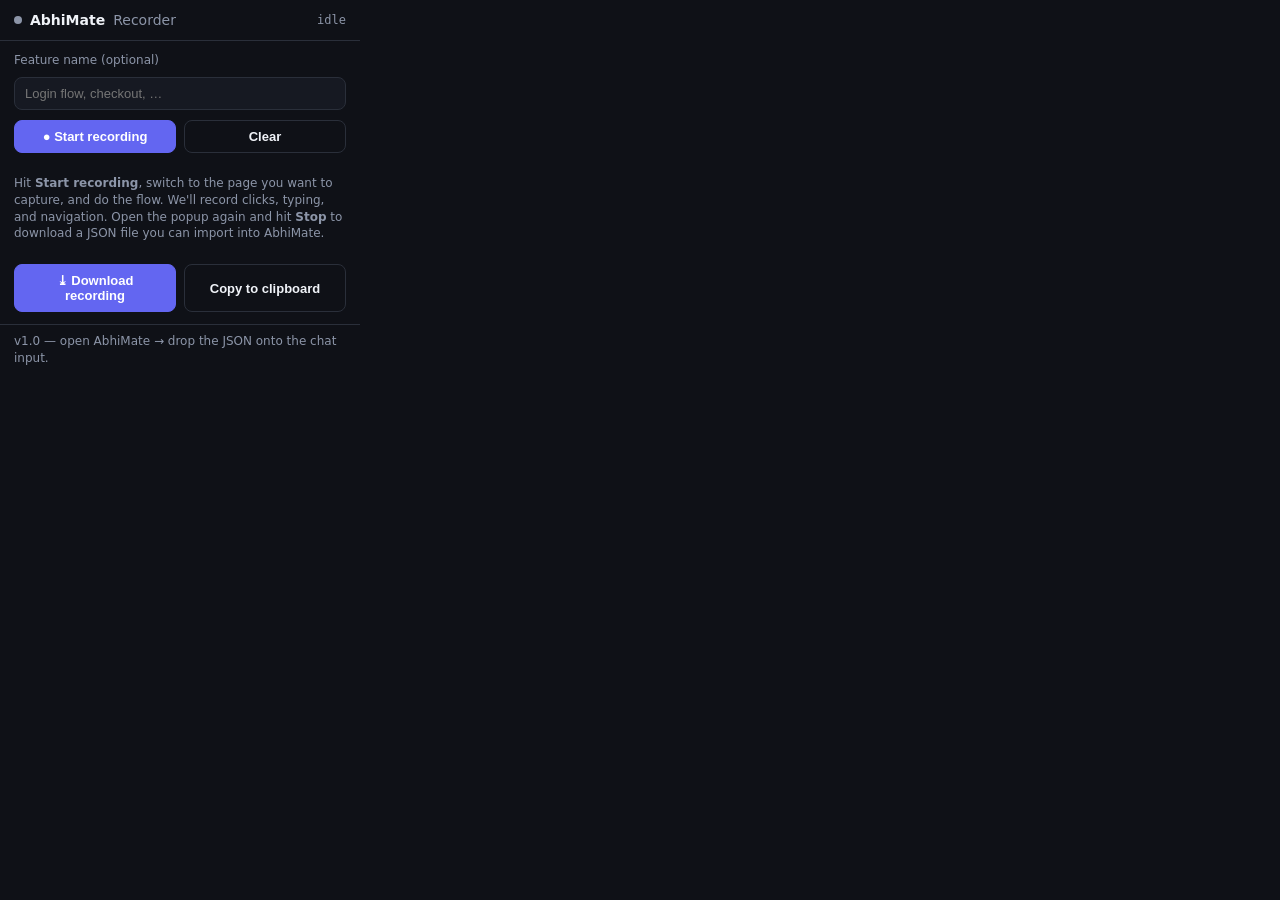
<file: chrome_extension/popup.html>
<!doctype html>
<html lang="en">
<head>
<meta charset="utf-8">
<title>AbhiMate Recorder</title>
<link rel="stylesheet" href="popup.css">
</head>
<body>
<header class="head">
    <div class="brand">
        <span class="dot"></span>
        <strong>AbhiMate</strong>
        <span class="muted">Recorder</span>
    </div>
    <span id="status" class="status muted">idle</span>
</header>

<main class="body">
    <label for="featureInput" class="lbl">Feature name (optional)</label>
    <input id="featureInput" type="text" autocomplete="off"
           placeholder="Login flow, checkout, …">

    <div class="row">
        <button id="recordBtn" class="primary">● Start recording</button>
        <button id="clearBtn" class="ghost" title="Discard the in-progress recording">Clear</button>
    </div>

    <p id="hint" class="muted small">
        Hit <b>Start recording</b>, switch to the page you want to capture, and do the flow.
        We'll record clicks, typing, and navigation. Open the popup again and hit
        <b>Stop</b> to download a JSON file you can import into AbhiMate.
    </p>

    <ul id="actionList" class="actions" aria-live="polite"></ul>

    <div class="row" id="exportRow" hidden>
        <button id="downloadBtn" class="primary">⤓ Download recording</button>
        <button id="copyBtn" class="ghost">Copy to clipboard</button>
    </div>
</main>

<footer class="foot muted small">
    v1.0 — open AbhiMate → drop the JSON onto the chat input.
</footer>

<script src="popup.js" type="module"></script>
</body>
</html>
</file>
<file: chrome_extension/popup.css>
:root {
    --bg: #0f1117;
    --panel: #161922;
    --border: #2a2f3a;
    --text: #f0f3f8;
    --muted: #8c95a8;
    --accent: #6366f1;
    --accent-hover: #4f52cf;
    --danger: #ef4444;
    --ok: #22c55e;
}

* { box-sizing: border-box; }
body {
    width: 360px; margin: 0; padding: 0;
    background: var(--bg); color: var(--text);
    font-family: -apple-system, BlinkMacSystemFont, "Segoe UI", system-ui, sans-serif;
    font-size: 14px;
}

.head {
    display: flex; align-items: center; justify-content: space-between;
    padding: 12px 14px; border-bottom: 1px solid var(--border);
}
.brand { display: flex; align-items: center; gap: 8px; }
.dot {
    width: 8px; height: 8px; border-radius: 50%;
    background: var(--muted); transition: background 0.2s;
}
body.is-recording .dot {
    background: var(--danger); box-shadow: 0 0 8px var(--danger);
    animation: pulse 1.2s infinite;
}
@keyframes pulse {
    0%, 100% { opacity: 1; }
    50% { opacity: 0.4; }
}
.muted { color: var(--muted); }
.small { font-size: 12px; line-height: 1.4; }
.status { font-family: ui-monospace, monospace; font-size: 12px; }
.status.is-recording { color: var(--danger); }

.body { padding: 12px 14px; display: flex; flex-direction: column; gap: 10px; }
.lbl { color: var(--muted); font-size: 12px; }
input[type=text] {
    width: 100%; padding: 8px 10px; border-radius: 8px;
    border: 1px solid var(--border); background: var(--panel);
    color: var(--text); font-size: 13px;
}
input[type=text]:focus { outline: 2px solid var(--accent); outline-offset: 0; }

.row { display: flex; gap: 8px; }
button {
    flex: 1; padding: 8px 12px; border-radius: 8px; cursor: pointer;
    border: 1px solid var(--border); background: var(--panel);
    color: var(--text); font-size: 13px; font-weight: 600;
    transition: background 0.15s, border-color 0.15s, transform 0.05s;
}
button:hover { border-color: var(--accent); }
button:active { transform: translateY(1px); }
button.primary { background: var(--accent); border-color: var(--accent); color: #fff; }
button.primary:hover { background: var(--accent-hover); }
button.ghost { background: transparent; }
body.is-recording #recordBtn { background: var(--danger); border-color: var(--danger); }

.actions {
    list-style: none; margin: 0; padding: 0;
    background: var(--panel); border: 1px solid var(--border);
    border-radius: 8px; max-height: 220px; overflow-y: auto;
}
.actions:empty { display: none; }
.actions li {
    padding: 6px 10px; font-family: ui-monospace, monospace; font-size: 12px;
    border-bottom: 1px solid var(--border); color: var(--text);
    display: flex; gap: 6px; align-items: baseline;
}
.actions li:last-child { border-bottom: none; }
.actions .op { color: var(--accent); min-width: 50px; }
.actions .val { color: var(--muted); word-break: break-all; }

.foot { padding: 8px 14px; border-top: 1px solid var(--border); }
</file>
